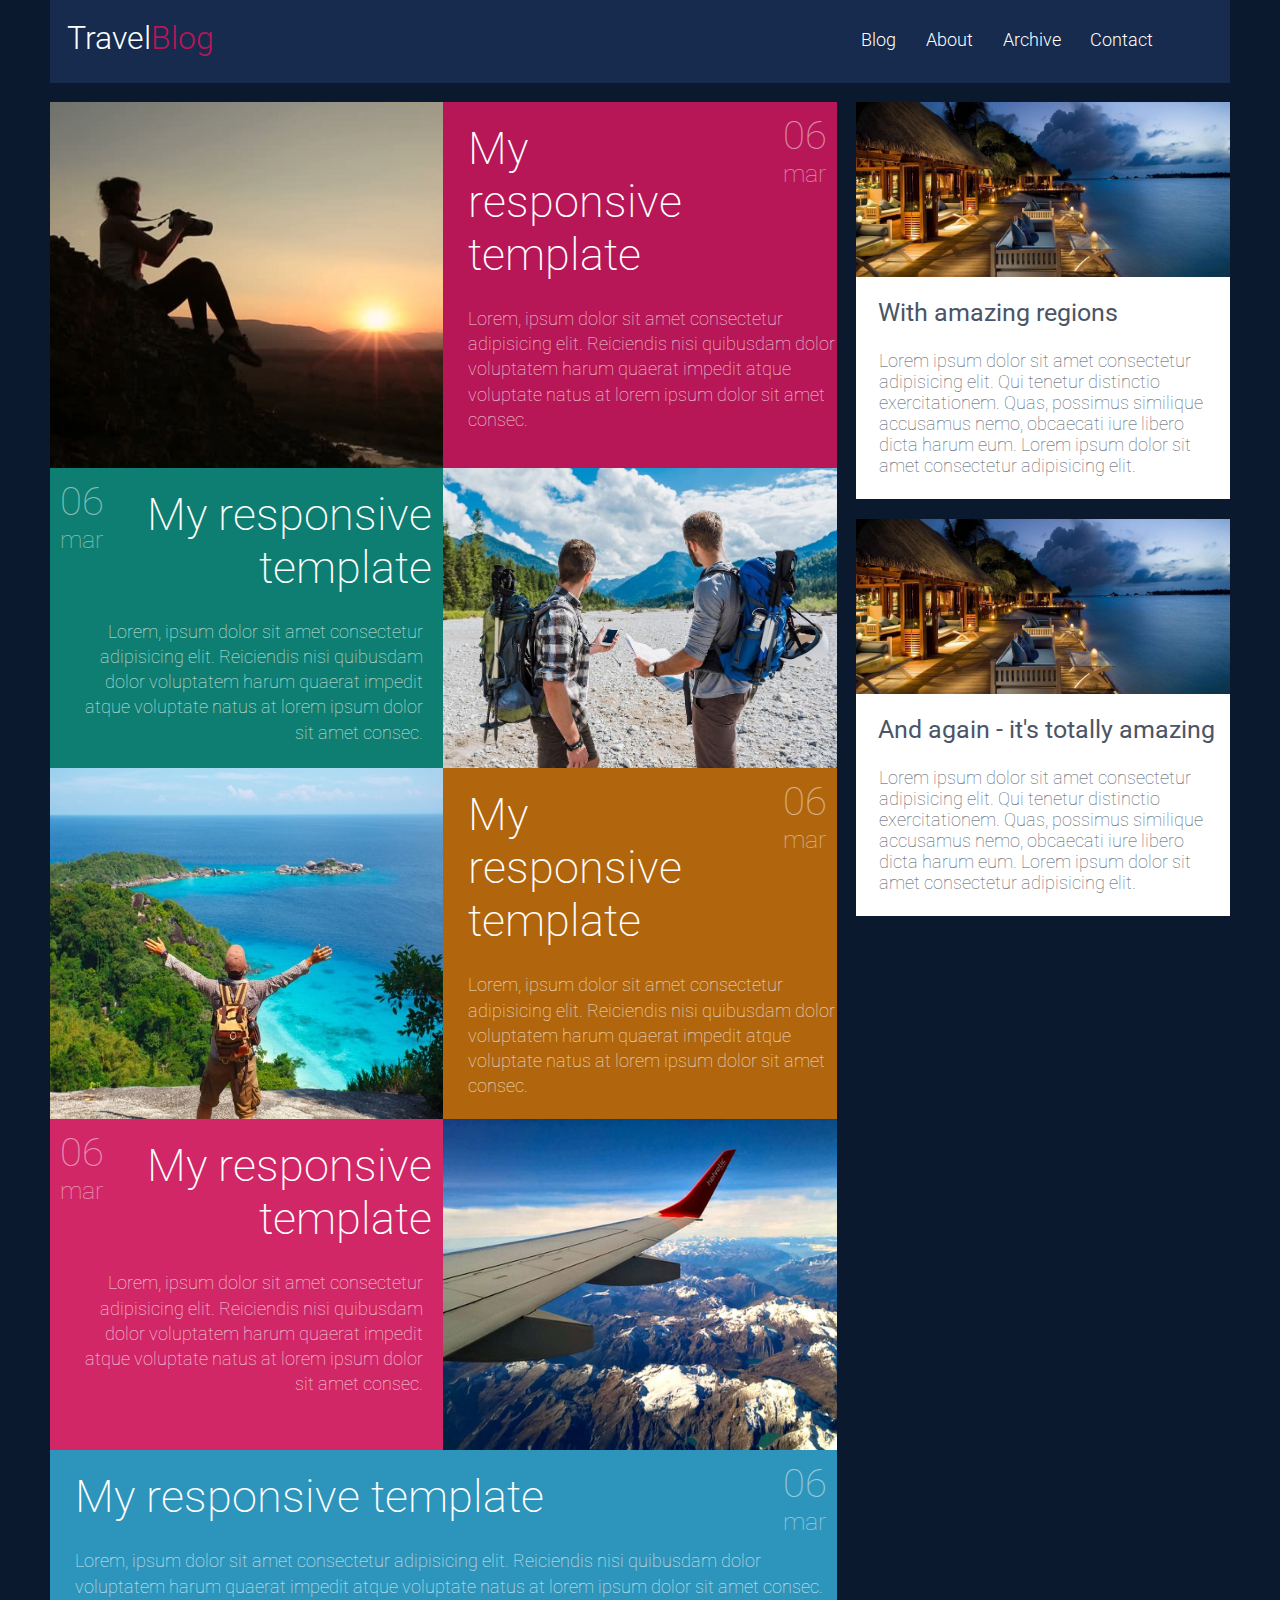
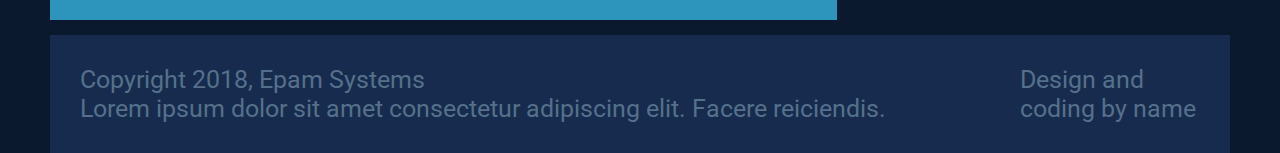
<file: index.html>
<!DOCTYPE html>
<html lang="en">
<head>
  <meta charset="UTF-8">
  <meta name="viewport" content="width=device-width, initial-scale=1.0">
  <meta http-equiv="X-UA-Compatible" content="ie=edge">
  <link rel="stylesheet" href="css/styles.css">
  <link href='https://fonts.googleapis.com/css?family=Roboto:400,100,300,700&subset=latin,latin-ext' rel='stylesheet' type='text/css'>      
  <title>Responsive</title>
</head>
<body>
  <!-- Your code goes here -->
  <div class="container">
  <header>
  
      <button class="btn"><span></span></button>
    <h1 class="logo">
        Travel<span>Blog</span>
    </h1>
    <nav>
      <ul>
        <li><a href="#">Blog</a></li>
        <li><a href="#">About</a></li>
        <li><a href="#">Archive</a></li>
        <li><a href="#">Contact</a></li>
      </ul>
    </nav>
  </header>
  <main>
    <div class="main-left">
    <a href="" class="main-item post-1">
      <img src="img/post1.jpg" alt="">
      <div class="description-item ">
        <p class="date-item">
         06
          <span class="month">mar</span>
        </p>
        <h2>
          My responsive template
        </h2>
        <h3 class="content_desc">
          Lorem, ipsum dolor sit amet consectetur adipisicing elit. Reiciendis nisi quibusdam dolor voluptatem harum
          quaerat impedit atque voluptate natus at lorem ipsum dolor sit amet consec.
        </h3>
      </div>
    </a>
    <a href="" class="main-item post-2">
      <img src="img/post2.jpg" alt="">
      <div class="description-item">
        <p class="date-item">
         06
          <span class="month">mar</span>
        </p>
        <h2>
          My responsive template
        </h2>
        <h3 class="content_desc">
          Lorem, ipsum dolor sit amet consectetur adipisicing elit. Reiciendis nisi quibusdam dolor voluptatem harum
          quaerat impedit atque voluptate natus at lorem ipsum dolor sit amet consec.
        </h3>
      </div>
    </a>
    <a href="" class="main-item post-3">
      <img src="img/post3.jpg" alt="">
      <div class="description-item ">
        <p class="date-item">
         06
          <span class="month">mar</span>
        </p>
        <h2>
          My responsive template
        </h2>
        <h3 class="content_desc">
          Lorem, ipsum dolor sit amet consectetur adipisicing elit. Reiciendis nisi quibusdam dolor voluptatem harum
          quaerat impedit atque voluptate natus at lorem ipsum dolor sit amet consec.
        </h3>
      </div>
    </a>
    <a href="" class="main-item post-4">
      <img src="img/post4.jpg" alt="">
      <div class="description-item">
        <p class="date-item">
         06
          <span class="month">mar</span>
        </p>
        <h2>
          My responsive template
        </h2>
        <h3 class="content_desc">
          Lorem, ipsum dolor sit amet consectetur adipisicing elit. Reiciendis nisi quibusdam dolor voluptatem harum
          quaerat impedit atque voluptate natus at lorem ipsum dolor sit amet consec.
        </h3>
      </div>
    </a>
    <a href="" class="main-item">
        
      <div class="description-item post-5">
          <p class="date-item">
              06
               <span class="month">mar</span>
             </p>
        <h2>
          My responsive template
        </h2>
        <h3 class="content_desc">
          Lorem, ipsum dolor sit amet consectetur adipisicing elit. Reiciendis nisi quibusdam dolor voluptatem harum
          quaerat impedit atque voluptate natus at lorem ipsum dolor sit amet consec.
        </h3>
      </div>
    </a>


    </div>
    
   
    <div class="main-right">
      <div class="main-right-item">
        <img src="img/news1.jpg" class="main-item" alt=""/>
        <h2>
            With amazing regions
          </h2>
        <h3>
            Lorem ipsum dolor sit amet consectetur adipisicing elit. Qui tenetur distinctio exercitationem. Quas,
            possimus similique accusamus nemo, obcaecati iure libero dicta harum eum.
            Lorem ipsum dolor sit amet consectetur adipisicing elit.
          </h3>
      </div>
      <div class="main-right-item">
          <img src="img/news1.jpg" class="main-item" alt=""/>
          <h2>
              And again - it's totally amazing
            </h2>
          <h3>
              Lorem ipsum dolor sit amet consectetur adipisicing elit. Qui tenetur distinctio exercitationem. Quas,
              possimus similique accusamus nemo, obcaecati iure libero dicta harum eum.
              Lorem ipsum dolor sit amet consectetur adipisicing elit. 
            </h3>
      </div>
    </div>

  </main>
  <footer class="footer">

    
        <p class = "footer-desc">
          Copyright 2018, Epam Systems <br>
          Lorem ipsum dolor sit amet consectetur adipiscing elit. Facere reiciendis.
        </p>
     
      <div class="footer-coder">
        <p>
          Design and coding by name
        </p>
      </div>

    </footer>

</div>
</body>

</html>
</file>
<file: css/styles.css>
.post-1 {
	background: #B71757;
}

.post-2 {
	background: #0D7E71;
}

.post-3 {
	background: #b1660e;
}

.post-4 {
	background: #d12767;
}

.post-5 {
	background: #2d95bb;
}

body {
	font-family: roboto;
}

a {
  display: block;
	text-decoration: none;
	color: #FFFFFF;
}

body {
	background-color: #0b192f;
}

.container {
	margin: 0 auto;
	max-width: 1200px;
	width: 100%;
	padding: 0 10px;
}

* {
	margin: 0;
	padding: 0;
	box-sizing: border-box;
}

header {
	background-color: #162b4d;
	display: flex;
	justify-content: space-between;
}

body .container header .logo {
	padding: 1.5vw 0.9vw 2vw 1.3vw;
	color: #FFFFFF;
	font-weight: 300;
}

body .container header .logo span {
	color: #B71757;
}

body .container header nav ul {
	padding-right: 5vw;
}

body .container header nav ul li {
	list-style: none;
	display: inline-block;
	padding: 2.3vw 1vw 1.3vw 1vw;
	transition: all 0.5s ease-out;
	font-size: 18px;
	font-weight: 300;
}

main {
	display: flex;
	justify-content: space-between;
}

main .main-left {
	margin-top: 1.5vw;
	flex: 2 1 0;
}

main .main-item {
	display: flex;
	justify-content: space-around;
}

main .main-item img {
	width: 300px;
	flex: 1 1 0;
}

main .main-item .description-item {
	flex: 1 1 0;
	position: relative;
}

main .main-item .description-item .date-item {
	position: absolute;
	top: 0;
	right: 0;
	color: #FFFFFF;
	font-weight: 100;
}

main .main-item .description-item .date-item {
	font-size: 40px;
	padding: 10px;
	opacity: .5;
}

main .main-item .description-item span.month {
	font-size: 25px;
}

main .main-item .description-item h2 {
	font-size: 45px;
	font-weight: 200;
	width: 20px;
	padding: 20px 25px 0px 25px;
}

main .main-item .description-item h3 {
	font-size: 20px;
	font-weight: 100;
	line-height: 1.4;
	opacity: .8;
	padding: 25px 0px 21px 25px;
}

main .main-item .description-item.post-5 h2 {
	width: auto;
}

main .main-right {
	flex: 1 1 0;
}

main .main-item {
	transition: all 0.5s ease-out;
}

main .main-item:hover {
	opacity: .5;
}

main .main-right .main-right-item {
	background-color: #FFFFFF;
}

main .main-right .main-right-item {
	margin: 1.5vw 0 1.5vw 1.5vw;
}

main .main-right img.main-item {
	width: 100%;
}

.month {
	display: block;
}

main .main-right .main-right-item h2 {
	font-weight: 400;
	font-size: 36px;
	line-height: normal;
	color: #4B5565;
	padding: 21px 0px 0px 22px;
}

main .main-right .main-right-item h3 {
	font-weight: 100;
	font-size: 18px;
	color: #4B5565;
	text-align: left;
	padding: 16px 20px 12px 25px;
}

.main-item-5 .top-desc {
	color: #FFFFFF;
	font-size: 3vw;
	font-weight: 300;
	padding: 2vw;
}

.main-item-5 .bottom-desc {
	color: #FFFFFF;
	font-size: 20px;
	font-weight: 400;
	padding: 2vw;
	line-height: 1.5;
	opacity: .7;
}

footer {
	margin-top: 1.2vw;
	background-color: #162b4d;
	display: flex;
	justify-content: space-between;
	font-size: 25px;
	color: #55708A;
}

footer .footer-desc {
	padding: 30px;
}

footer .footer-coder p {
	padding: 30px;
	width: 240px;
}

body .container header nav ul li:hover {
	background-color: #0b192f;
}

main .main-item:nth-child(even) img {
	order: 1;
}

main .main-item:nth-child(even) .date-item {
	top: 0px;
	left: 0px;
}

main .main-item:nth-child(even) h2 {
	text-align: right;
	margin-left: 22px;
	width: 98%;
}

main .main-item:nth-child(even) h3 {
	text-align: right;
	width: 100%;
	padding-right: 20px;
}

.btn {
	border: none;
	background: none;
	display: none;
	transition: all .5s ease;
}

.btn span {
	display: block;
	width: 20px;
	height: 2px;
	background: #fff;
	margin: 5px 0;
}

.btn:before,
.btn:after {
	content: '';
	display: block;
	background: #fff;
	height: 2px;
}

main .main-left .main-item:hover>img {
	opacity: .5;
}

main .main-left .main-item img {
	transition: all 0.5s ease-out;
}

main .main-left .main-item img:hover {
	opacity: .5;
}

@media screen and (max-width: 1400px) {
	main .main-right .main-right-item h3 {
		padding: 23px;
	}
	main .main-left .description-item h3 {
		font-size: 18px;
	}
	main .main-right .main-right-item h3 {
		line-height: normal;
	}
	main .main-right .main-right-item h2 {
		font-size: 25px;
	}
}

@media screen and (max-width: 815px) {
	main .main-item .description-item h2 {
		font-size: 18px;
	}
}

@media screen and (max-width: 768px) {
	body header nav {
		display: none;
	}
	header {
		justify-content: center;
		align-items: center;
		flex-direction: column;
	}
	.btn {
		display: block;
		padding: 10px;
	}
	.btn:hover {
		background-color: #0b192f;
	}
	main .main-item .description-item h2 {
		font-size: 15px;
	}
	main .main-item {
		display: block;
	}
	main .main-item img {
		width: 100%;
	}
	main .main-item .description-item h2 {
		font-size: 40px;
		max-width: 400px;
		width: 100%;
	}
	main .main-item:nth-child(even) h2 {
   		text-align: left;
  	        margin-left: 0px;
    		width: 98%;
	}
	main .main-item:nth-child(even) h3 {
    		text-align: left;
   	}
	main .main-item .description-item h3 {
		padding: 25px 25px 90px 25px;
	}
	main .main-item .description-item .date-item {
		top: auto;
		width: 100%;
		text-align: center;
		left: 0;
		right: 0;
		bottom: 0;
		top: auto;
		display: inline-block;
	}
	footer {
		padding: 25px;
		font-size: 15px;
		line-height: 1.5;
		display: block;
		text-align: center;
	}
	footer .footer-desc {
		padding: 0px;
		margin: 0 auto;
		width: 270px;
	}
	footer .footer-coder p {
		width: 133px;
		padding: 0px;
		margin: 0 auto;
	}
}

@media screen and (max-width: 480px) {
	main {
		display: block;
	}
	main .main-right .main-right-item {
		margin-top: 5.5vw;
	}
}
</file>
